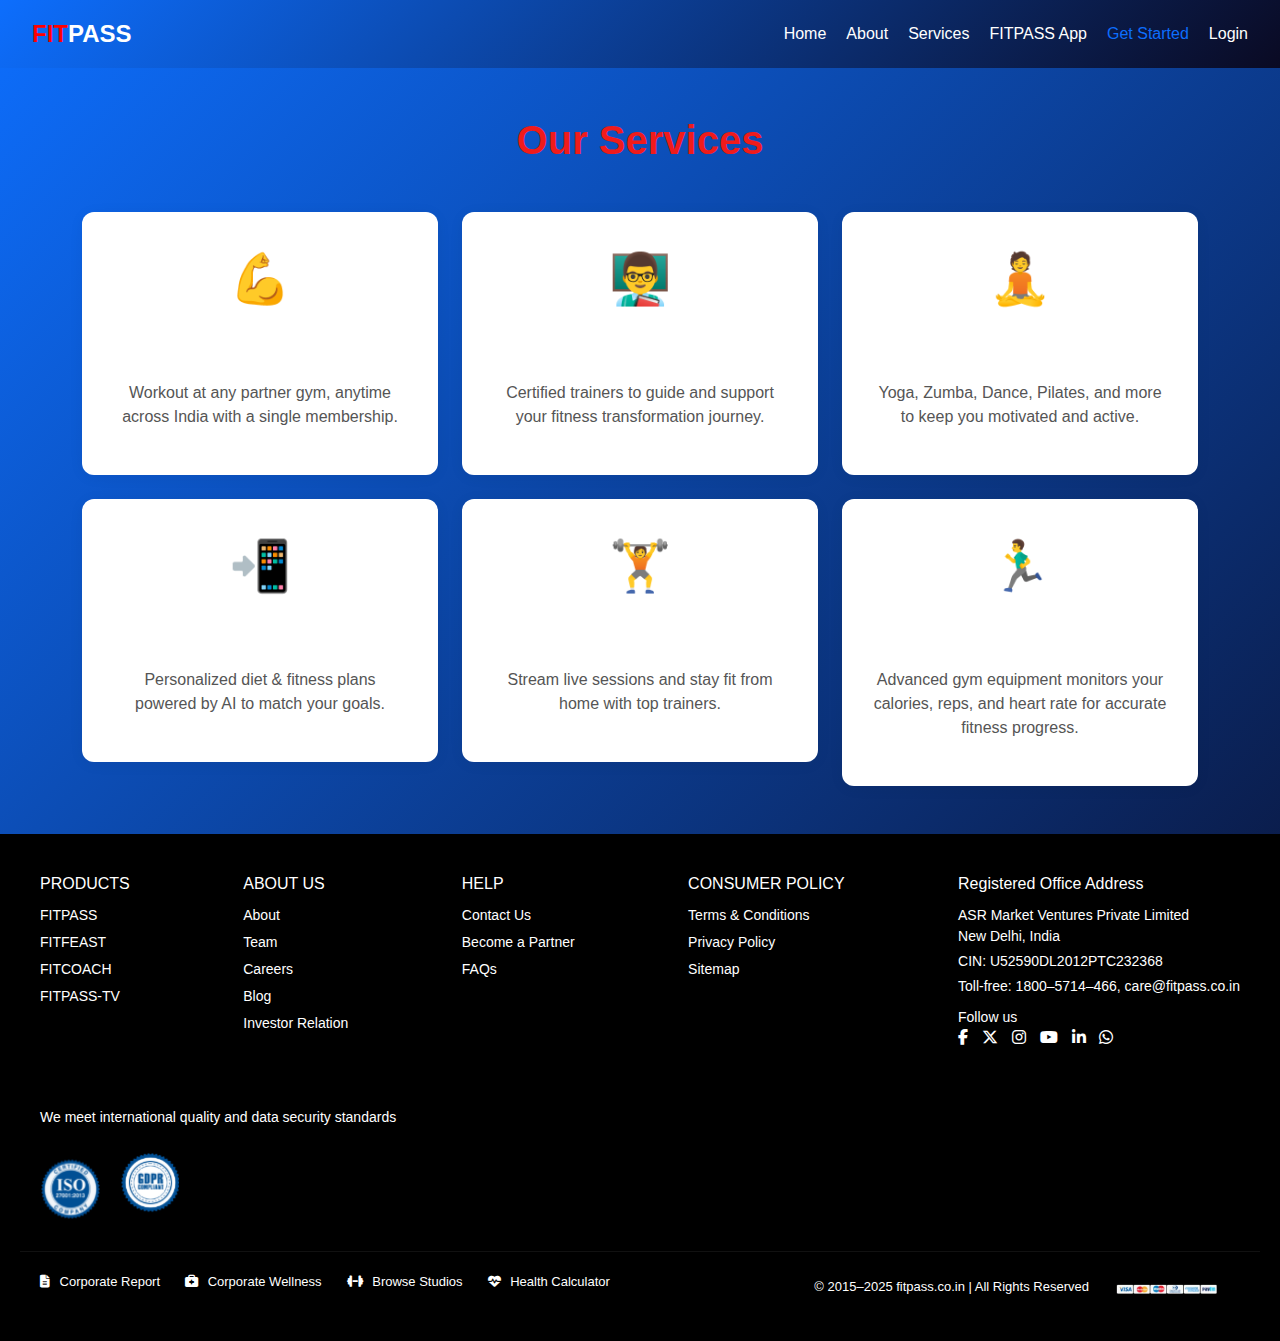
<file: 3_Services3_.html>
<!DOCTYPE html>
<html lang="en">

<head>
    <meta charset="UTF-8">
    <meta name="viewport" content="width=device-width, initial-scale=1.0">
    <title>FITPASS - Our Services</title>
     <link rel="shortcut icon" href="image copy 7.png" type="image/x-icon">
    <link href="https://cdn.jsdelivr.net/npm/bootstrap@5.3.0/dist/css/bootstrap.min.css" rel="stylesheet">
    <style>
        body {
            font-family: 'Segoe UI', sans-serif;
            background: linear-gradient(135deg, #0d6efd, #0a0a23);
            color: #fff;
            margin: 0;
            padding: 0;
        }
   nav {
    display: flex;
    justify-content: space-between;
    align-items: center;
    padding: 16px 32px;
    background: linear-gradient(135deg, #0d6efd, #0a0a23);
    position: sticky;
    top: 0;
    z-index: 1000;
    color: #fff;
}

.logo a {
    font-weight: bold;
    font-size: 1.5rem;
    color: #fff;
    text-decoration: none;
}

.nav-links {
    display: flex;
    gap: 20px;
}

.nav-links a {
    color: #fff;
    text-decoration: none;
    font-weight: 500;
    transition: 0.3s;
}

.nav-links a:hover {
    color: #ff4c4c;
}

.hamburger {
    display: none;
    flex-direction: column;
    gap: 5px;
    cursor: pointer;
}

.hamburger span {
    width: 25px;
    height: 3px;
    background-color: #fff;
    display: block;
}

#mobileMenu {
    display: flex;
    gap: 20px;
    align-items: center;
}

.close-btn {
    display: none;
}

/* Mobile Responsive */
@media (max-width: 768px) {
    .nav-links {
        display: none;
        position: fixed;
        top: 0;
        right: 0;
        height: 100vh;
        width: 220px;
        background-color: #0a0a23;
        flex-direction: column;
        padding: 50px 20px;
        gap: 30px;
        z-index: 2000;
        transition: 0.3s;
    }

    .hamburger {
        display: flex;
    }

    #mobileMenu.show {
        display: flex;
    }

    .close-btn {
        display: block;
        font-size: 24px;
        cursor: pointer;
        align-self: flex-end;
        color: #fff;
    }
}

        @media (max-width: 768px) {
            .hamburger {
                display: flex;
                position: absolute;
                right: 16px;
                top: 16px;
                margin-left: 0;
            }

            .nav-links {
                flex-direction: column;
                position: fixed;
                top: 0;
                right: 0;
                background: #0a0a23;
                width: 250px;
                height: 100%;
                padding: 60px 20px;
                gap: 10px;
                transform: translateX(100%);
                transition: transform 0.3s ease;
                display: flex;
            }

            .nav-links.active {
                transform: translateX(0);
            }

            .nav-links a {
                display: block;
                margin: 10px 0;
                padding: 12px 0;
            }

            .close-btn {
                display: block;
                position: absolute;
                top: 20px;
                right: 20px;
                font-size: 20px;
                cursor: pointer;
                color: #fff;
            }
        }

        .section-title {
            text-align: center;
            margin-bottom: 3rem;
            font-weight: 700;
            color: #f01b1b;
        }

        .service-card {
            background: #fff;
            padding: 30px;
            border-radius: 12px;
            text-align: center;
            transition: 0.3s;
            box-shadow: 0 2px 15px rgba(0, 0, 0, 0.05);
        }

        .service-card:hover {
            transform: translateY(-5px);
            box-shadow: 0 5px 25px rgba(0, 0, 0, 0.1);
        }

        .service-icon {
            font-size: 50px;
            color: #336abd;
            margin-bottom: 20px;
        }

        .service-card h4 {
            font-weight: 600;
            margin-bottom: 15px;
        }

        .service-card p {
            color: #555;
        }

        @media (max-width: 768px) {
            .service-card {
                margin-bottom: 20px;
            }
        }

        .custom-footer {
            background: #000;
            color: #fff;
            font-family: Arial, sans-serif;
            font-size: 14px;
            padding: 40px 20px;
        }

        .footer-top {
            max-width: 1200px;
            margin: auto;
        }

        .footer-columns {
            display: flex;
            flex-wrap: wrap;
            gap: 40px;
            justify-content: space-between;
        }

        .footer-col h4 {
            margin-bottom: 12px;
            font-size: 16px;
            color: #fff;
        }

        .footer-col ul {
            list-style: none;
            padding: 0;
        }

        .footer-col ul li {
            margin-bottom: 6px;
        }

        .footer-col p {
            margin: 4px 0;
        }

        .social {
            margin-top: 10px;
        }

        .social-icons i {
            font-size: 16px;
            margin-right: 10px;
            cursor: pointer;
        }

        .certification {
            text-align: left;
            margin-top: 30px;
        }

        .certification h4 {
            font-size: 16px;
            font-weight: bold;
            color: #000;
        }

        .certification p {
            margin: 6px 0 10px;
        }

        .certification img {
            margin-right: 15px;
            vertical-align: middle;
        }

        .footer-bottom {
            max-width: 1200px;
            margin: auto;
            display: flex;
            flex-wrap: wrap;
            justify-content: space-between;
            align-items: center;
            font-size: 13px;
        }

        .footer-links {
            display: flex;
            flex-wrap: wrap;
            gap: 25px;
            margin-bottom: 10px;
        }

        .footer-links i {
            margin-right: 6px;
        }

        .footer-meta {
            display: flex;
            gap: 20px;
            align-items: center;
            flex-wrap: wrap;
        }

        @media (max-width: 768px) {
            .footer-columns {
                flex-direction: column;
            }

            .footer-bottom {
                flex-direction: column;
                align-items: flex-start;
                gap: 10px;
            }

            .footer-meta {
                flex-direction: column;
                align-items: flex-start;
            }

            .footer-links {
                justify-content: flex-start;
            }
        }
      
    </style>
</head>

<body>
    
      <nav>
            <div class="logo"> <a style="text-decoration: none;color: #fff;" href="index_.html"><span
                        style="color: red;">FIT</span>PASS</a></div>
            <div class="hamburger" onclick="openMenu()">
                <span></span>
                <span></span>
                <span></span>
            </div>
            <div class="nav-links" id="mobileMenu">
                <div class="close-btn" onclick="closeMenu()">✖</div>
                <a href="index.html">Home</a>
                <a href="2_About1_.html">About</a>
                <a href="3_Services3_.html">Services</a>
                <a href="4_FITPASS_App.html">FITPASS App</a>
                <a style="color: #0d6efd;" href="5_Get_started.html">Get Started</a>
                <a href="6_Log-in_from.html">Login</a>
            </div>
        </nav>

    

    <section class="py-5">
        <div class="container">
            <h1 class="section-title">Our Services</h1>
            <div class="row g-4">
                <div class="col-md-4">
                    <div class="service-card">
                        <div class="service-icon">💪</div>
                        <h4>Unlimited Gym Access</h4>
                        <p>Workout at any partner gym, anytime across India with a single membership.</p>
                    </div>
                </div>
                <div class="col-md-4">
                    <div class="service-card">
                        <div class="service-icon">👨‍🏫</div>
                        <h4>Personal Training</h4>
                        <p>Certified trainers to guide and support your fitness transformation journey.</p>
                    </div>
                </div>
                <div class="col-md-4">
                    <div class="service-card">
                        <div class="service-icon">🧘</div>
                        <h4>Group Fitness Classes</h4>
                        <p>Yoga, Zumba, Dance, Pilates, and more to keep you motivated and active.</p>
                    </div>
                </div>
                <div class="col-md-4">
                    <div class="service-card">
                        <div class="service-icon">📲</div>
                        <h4>AI Workout Plans</h4>
                        <p>Personalized diet & fitness plans powered by AI to match your goals.</p>
                    </div>
                </div>
                <div class="col-md-4">
                    <div class="service-card">
                        <div class="service-icon">🏋️</div>
                        <h4>Online Fitness Classes</h4>
                        <p>Stream live sessions and stay fit from home with top trainers.</p>
                    </div>
                </div>
                <div class="col-md-4">
                    <div class="service-card">
                        <div class="service-icon">🏃‍♂️</div>
                        <h4>In-Gym Fitness Tracking</h4>
                        <p>Advanced gym equipment monitors your calories, reps, and heart rate for accurate fitness
                            progress.</p>
                    </div>
                </div>
            </div>
        </div>
    </section>

    <link rel="stylesheet" href="https://cdnjs.cloudflare.com/ajax/libs/font-awesome/6.4.0/css/all.min.css" />

    <footer class="custom-footer">
        <div class="footer-top">
            <div class="footer-columns">
                <div class="footer-col">
                    <h4>PRODUCTS</h4>
                    <ul>
                        <li>FITPASS</li>
                        <li>FITFEAST</li>
                        <li>FITCOACH</li>
                        <li>FITPASS-TV</li>
                    </ul>
                </div>
                <div class="footer-col">
                    <h4>ABOUT US</h4>
                    <ul>
                        <li>About</li>
                        <li>Team</li>
                        <li>Careers</li>
                        <li>Blog</li>
                        <li>Investor Relation</li>
                    </ul>
                </div>
                <div class="footer-col">
                    <h4>HELP</h4>
                    <ul>
                        <li>Contact Us</li>
                        <li>Become a Partner</li>
                        <li>FAQs</li>
                    </ul>
                </div>
                <div class="footer-col">
                    <h4>CONSUMER POLICY</h4>
                    <ul>
                        <li>Terms & Conditions</li>
                        <li>Privacy Policy</li>
                        <li>Sitemap</li>
                    </ul>
                </div>
                <div class="footer-col address">
                    <h4>Registered Office Address</h4>
                    <p>ASR Market Ventures Private Limited<br>New Delhi, India</p>
                    <p>CIN: U52590DL2012PTC232368</p>
                    <p>Toll-free: 1800–5714–466, care@fitpass.co.in</p>
                    <div class="social">
                        <span>Follow us</span>
                        <div class="social-icons">
                            <i class="fab fa-facebook-f"></i>
                            <i class="fab fa-x-twitter"></i>
                            <i class="fab fa-instagram"></i>
                            <i class="fab fa-youtube"></i>
                            <i class="fab fa-linkedin-in"></i>
                            <i class="fab fa-whatsapp"></i>
                        </div>
                    </div>
                </div>
            </div>

            <div class="certification">
                <h4>Certification</h4>
                <p>We meet international quality and data security standards</p>
                <img src="image copy 4.png" alt="ISO" width="60">
                <img src="image copy 5.png" alt="GDPR" width="60">
            </div>
        </div>

        <hr style="border-color: #444; margin: 20px 0;">

        <div class="footer-bottom">
            <div class="footer-links">
                <span><i class="fas fa-file-alt"></i> Corporate Report</span>
                <span><i class="fas fa-briefcase-medical"></i> Corporate Wellness</span>
                <span><i class="fas fa-dumbbell"></i> Browse Studios</span>
                <span><i class="fas fa-heartbeat"></i> Health Calculator</span>
            </div>
            <div class="footer-meta">
                <span>© 2015–2025 fitpass.co.in | All Rights Reserved</span>
                <img src="image copy 3.png" alt="Payment Icons" height="25">
            </div>
        </div>
    </footer>

    <script>
        function toggleMenu() {
            document.querySelector('.nav-links').classList.toggle('active');
        }
    </script>

    <script src="https://cdn.jsdelivr.net/npm/bootstrap@5.3.0/dist/js/bootstrap.bundle.min.js"></script>
     <script>
        function openMenu() {
            document.getElementById('mobileMenu').classList.add('active');
        }

        function closeMenu() {
            document.getElementById('mobileMenu').classList.remove('active');
        }
    </script>
</body>

</html>
</file>
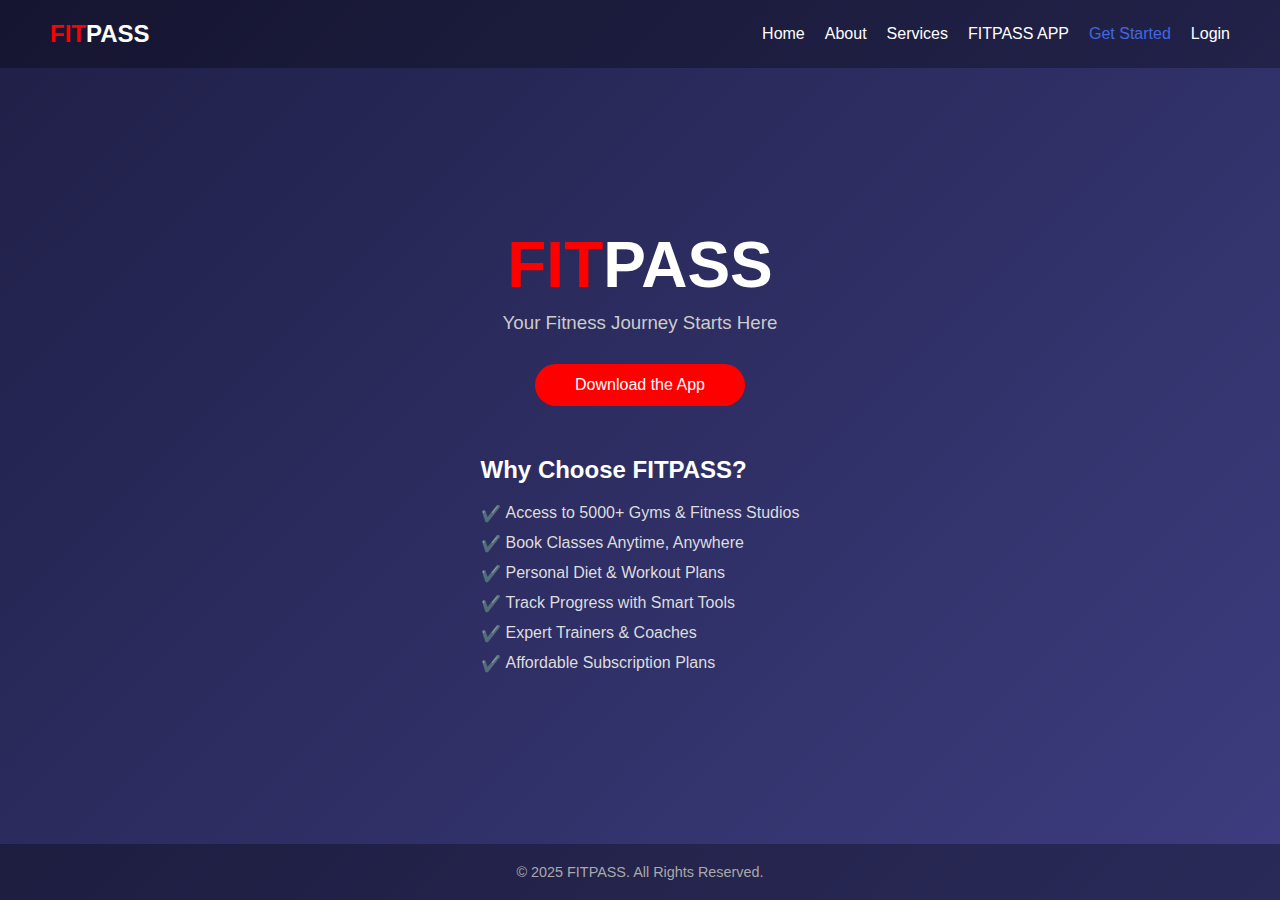
<file: 4_FITPASS_App.html>
<!DOCTYPE html>
<html lang="en">

<head>
    <meta charset="UTF-8" />
    <meta name="viewport" content="width=device-width, initial-scale=1.0" />
    <title>FITPASS - Fitness for Everyone</title>
     <link rel="shortcut icon" href="image copy 7.png" type="image/x-icon">
    <style>
        * {
            padding: 0;
            margin: 0;
            box-sizing: border-box;
            font-family: 'Poppins', sans-serif;
            scroll-behavior: smooth;
        }

        body {
            background: linear-gradient(135deg, #1f1f47, #3d3d80);
            color: white;
            display: flex;
            flex-direction: column;
            min-height: 100vh;
        }

        header {
            width: 100%;
            padding: 20px 50px;
            display: flex;
            justify-content: space-between;
            align-items: center;
            background: rgba(0, 0, 0, 0.3);
            position: relative;
            z-index: 999;
        }

        header h2 {
            color: #ffffff;
        }

        nav {
            display: flex;
            align-items: center;
            transition: transform 0.3s ease;
        }

        nav a {
            color: #fff;
            text-decoration: none;
            margin-left: 20px;
            font-size: 1rem;
            transition: 0.3s;
        }

        nav a:hover {
            color: #fa709a;
        }

        .menu-toggle {
            display: none;
            flex-direction: column;
            cursor: pointer;
            z-index: 1000;
        }

        .menu-toggle span {
            width: 25px;
            height: 3px;
            background-color: white;
            margin: 4px 0;
            transition: 0.3s;
        }

        @media (max-width: 768px) {
            nav {
                position: fixed;
                top: 0;
                right: 0;
                background-color: rgba(0, 0, 0, 0.9);
                flex-direction: column;
                width: 200px;
                height: 100%;
                padding-top: 60px;
                transform: translateX(100%);
            }

            nav.active {
                transform: translateX(0);
            }

            nav a {
                margin: 20px 0;
                font-size: 1.2rem;
                width: 100%;
                padding: 10px 20px;
                text-align: left;
            }

            .menu-toggle {
                display: flex;
            }
        }

        .container {
            flex: 1;
            display: flex;
            flex-direction: column;
            justify-content: center;
            align-items: center;
            text-align: center;
            padding: 40px 20px;
        }

        .container h1 {
            font-size: 4rem;
            color: #ffffff;
            margin-bottom: 10px;
            animation: fadeInDown 1s ease;
        }

        .container h3 {
            font-weight: 400;
            color: #ccc;
            margin-bottom: 30px;
            animation: fadeInDown 1.3s ease;
        }

        .btn {
            background: #ff0000;
            color: #ffffff;
            border: none;
            padding: 12px 40px;
            font-size: 1rem;
            border-radius: 30px;
            cursor: pointer;
            text-decoration: none;
            transition: 0.3s ease;
            animation: fadeInUp 1.6s ease;
        }

        .btn:hover {
            background: #f70950;
        }

        .features {
            margin-top: 50px;
            max-width: 800px;
            text-align: left;
            animation: fadeInUp 1.9s ease;
        }

        .features h2 {
            color: #fff;
            margin-bottom: 20px;
        }

        .features ul {
            list-style: none;
            padding: 0;
        }

        .features li {
            margin-bottom: 12px;
            color: #ddd;
            font-size: 1rem;
            position: relative;
            padding-left: 25px;
        }

        .features li::before {
            content: '✔️';
            position: absolute;
            left: 0;
        }

        footer {
            text-align: center;
            padding: 20px;
            color: #aaa;
            font-size: 0.9rem;
            background: rgba(0, 0, 0, 0.3);
        }

        @keyframes fadeInDown {
            from {
                opacity: 0;
                transform: translateY(-20px);
            }

            to {
                opacity: 1;
                transform: translateY(0);
            }
        }

        @keyframes fadeInUp {
            from {
                opacity: 0;
                transform: translateY(20px);
            }

            to {
                opacity: 1;
                transform: translateY(0);
            }
        }
    </style>
</head>

<body>

    <header>
        <h2><span style="color: red;">FIT</span>PASS</h2>
        <div class="menu-toggle" id="menu-toggle">
            <span></span>
            <span></span>
            <span></span>
        </div>
        <nav id="nav">
            <a href="index.html">Home</a>
            <a href="2_About1_.html">About</a>
            <a href="3_Services3_.html">Services</a>
            <a href="4_FITPASS_App.html">FITPASS APP</a>
            <a style="color: royalblue;" href="5_Get_Started.html">Get Started</a>
            <a href="6_Log-in_from.html">Login</a>
        </nav>
    </header>

    <div class="container">
        <h1><span style="color: red;">FIT</span>PASS</h1>
        <h3>Your Fitness Journey Starts Here</h3>
        <a href="#" class="btn">Download the App</a>

        <div id="features" class="features">
            <h2>Why Choose FITPASS?</h2>
            <ul>
                <li>Access to 5000+ Gyms & Fitness Studios</li>
                <li>Book Classes Anytime, Anywhere</li>
                <li>Personal Diet & Workout Plans</li>
                <li>Track Progress with Smart Tools</li>
                <li>Expert Trainers & Coaches</li>
                <li>Affordable Subscription Plans</li>
            </ul>
        </div>
    </div>

    <footer>
        &copy; 2025 FITPASS. All Rights Reserved.
    </footer>

    <script>
        const menuToggle = document.getElementById('menu-toggle');
        const nav = document.getElementById('nav');

        menuToggle.addEventListener('click', () => {
            nav.classList.toggle('active');
        });
    </script>

</body>

</html>
</file>
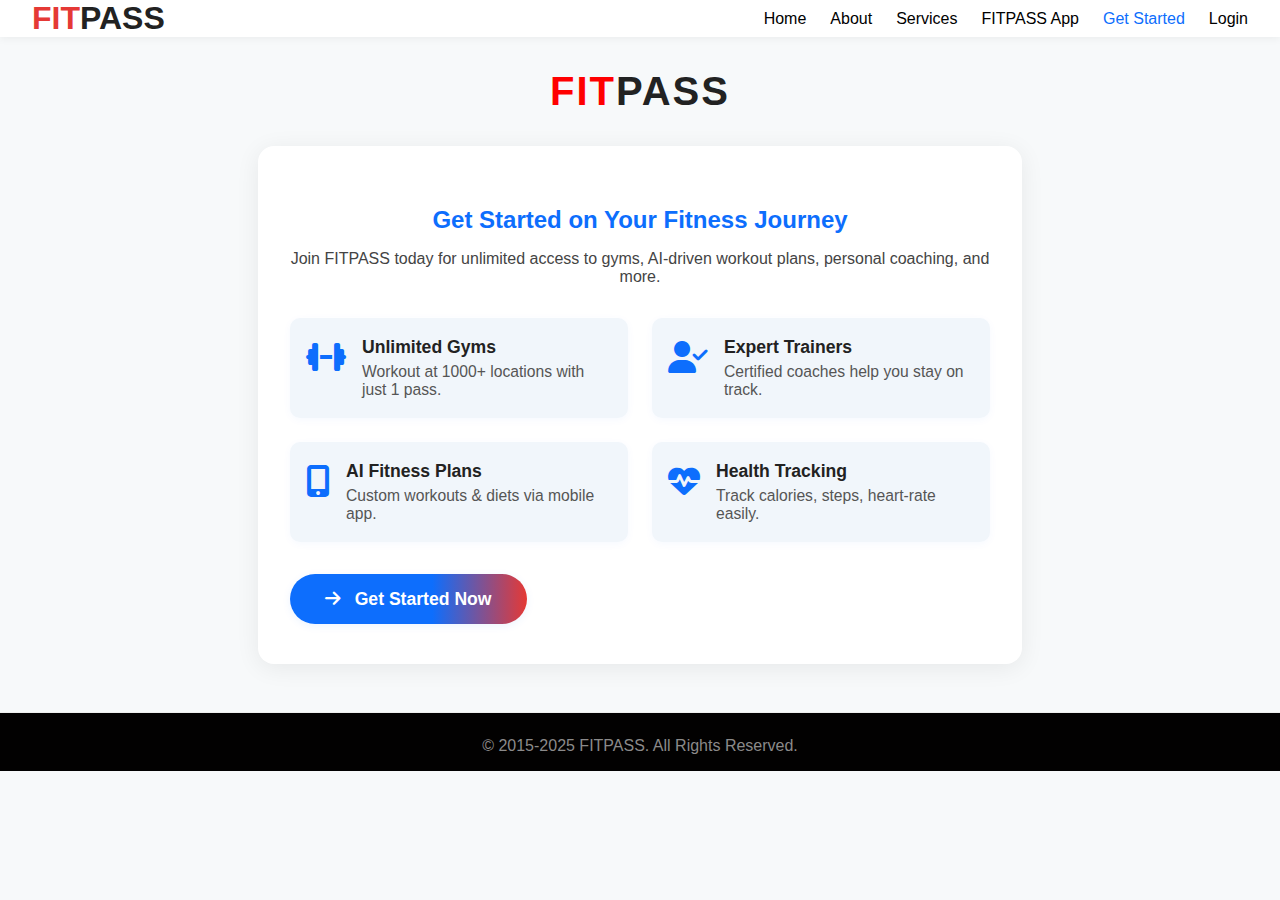
<file: 5_Get_started.html>
<!DOCTYPE html>
<html lang="en">
<head>
    <meta charset="UTF-8">
    <meta name="viewport" content="width=device-width, initial-scale=1.0">
<title>Gym Near Me in Pune - Find Gym in Pune | FITPASS</title>
    <!-- Font Awesome CDN for icons -->
      <link rel="shortcut icon" href="image copy 7.png" type="image/x-icon">
    <link rel="stylesheet" href="https://cdnjs.cloudflare.com/ajax/libs/font-awesome/6.4.2/css/all.min.css">
    <style>
        body {
            font-family: 'Segoe UI', Arial, sans-serif;
            margin: 0;
            background: #f7f9fa;
            color: #222;
        }
        nav {
            background: #ffffff;
            box-shadow: 0 2px 8px rgba(0,0,0,0.05);
            display: flex;
            align-items: center;
            justify-content: space-between;
            padding: 0 2rem;
            position: relative;
        }
        .logo a {
            text-decoration: none;
            font-size: 2rem;
            font-weight: bold;
            color: #222;
        }
        .logo span {
            color: #e53935;
        }
        .nav-links {
            display: flex;
            gap: 1.5rem;
            align-items: center;
        }
        .nav-links a {
            text-decoration: none;
            color: #000000;
            font-weight: 500;
            transition: color 0.2s;
        }
        .nav-links a:hover {
            color: #0d6efd;
        }
        .hamburger {
            display: none;
            flex-direction: column;
            cursor: pointer;
            gap: 5px;
        }
        .hamburger span {
            width: 25px;
            height: 3px;
            background: #222222;
            border-radius: 2px;
        }
        .close-btn {
            display: none;
            font-size: 1.5rem;
            cursor: pointer;
            margin-bottom: 1rem;
        }
        header {
            text-align: center;
            margin: 2rem 0 1rem 0;
        }
        header h1 {
            font-size: 2.5rem;
            letter-spacing: 2px;
        }
        .container {
            max-width: 700px;
            margin: 2rem auto;
            background: #ffffff;
            border-radius: 16px;
            box-shadow: 0 4px 24px rgba(0,0,0,0.07);
            padding: 2.5rem 2rem;
        }
        .container h2 {
            text-align: center;
            color: #0d6efd;
            margin-bottom: 1rem;
        }
        #leads {
            text-align: center;
            margin-bottom: 2rem;
            color: #444;
        }
        .features {
            display: grid;
            grid-template-columns: 1fr 1fr;
            gap: 1.5rem;
            margin-bottom: 2rem;
        }
        .feature-card {
            display: flex;
            align-items: flex-start;
            gap: 1rem;
            background: #f1f6fb;
            border-radius: 10px;
            padding: 1.2rem 1rem;
            box-shadow: 0 2px 8px rgba(13,110,253,0.04);
            transition: box-shadow 0.2s;
        }
        .feature-card:hover {
            box-shadow: 0 4px 16px rgba(13,110,253,0.10);
        }
        .feature-card i {
            font-size: 2rem;
            color: #0d6efd;
            margin-top: 4px;
        }
        .feature-card h3 {
            margin: 0 0 0.3rem 0;
            font-size: 1.1rem;
            color: #222;
        }
        .feature-card p {
            margin: 0;
            color: #555;
            font-size: 0.98rem;
        }
        .cta-btn {
            display: inline-block;
            background: linear-gradient(90deg, #0d6efd 60%, #e53935 100%);
            color: #fff;
            padding: 0.9rem 2.2rem;
            border-radius: 30px;
            font-size: 1.1rem;
            font-weight: bold;
            text-decoration: none;
            text-align: center;
            box-shadow: 0 2px 8px rgba(13,110,253,0.08);
            transition: background 0.2s, box-shadow 0.2s;
        }
        .cta-btn i {
            margin-right: 0.6rem;
        }
        .cta-btn:hover {
            background: linear-gradient(90deg, #e53935 60%, #0d6efd 100%);
            box-shadow: 0 4px 16px rgba(229,57,53,0.10);
        }
        footer {
            text-align: center;
            padding: 1.5rem 0 1rem 0;
            color: #8b8a8a;
            font-size: 1rem;
            background: #020101;
            margin-top: 3rem;
            border-top: 1px solid #eee;
        }
        @media (max-width: 900px) {
            .container {
                padding: 1.5rem 0.7rem;
            }
            .features {
                grid-template-columns: 1fr;
            }
        }
        @media (max-width: 700px) {
            nav {
                padding: 0 1rem;
            }
            .nav-links {
                position: fixed;
                top: 0;
                right: -100vw;
                height: 100vh;
                width: 70vw;
                background: #ffffff;
                flex-direction: column;
                align-items: flex-start;
                gap: 1.5rem;
                padding: 2.5rem 2rem 1rem 2rem;
                box-shadow: -2px 0 16px rgba(0,0,0,0.08);
                transition: right 0.3s;
                z-index: 100;
            }
            .nav-links.active {
                right: 0;
            }
            .close-btn {
                display: block;
                align-self: flex-end;
                color: #000000;
            }
            .hamburger {
                display: flex;
            }
        }
    </style>
</head>
<body>
    <nav>
        <div class="logo"><a href="index_.html"><span>FIT</span>PASS</a></div>
        <div class="hamburger" onclick="openMenu()">
            <span></span><span></span><span></span>
        </div>
        <div class="nav-links" id="mobileMenu">
            <div class="close-btn" onclick="closeMenu()">✖</div>
            <a href="1_index_.html">Home</a>
            <a href="2_About1_.html">About</a>
            <a href="3_Services3_.html">Services</a>
            <a href="4_FITPASS_App.html">FITPASS App</a>
            <a style="color: #0d6efd;" href="5_Get_started.html">Get Started</a>
            <a href="6_Log-in_from.html">Login</a>
        </div>
    </nav>

    <header>
        <h1> <span style="color: red;">FIT</span>PASS</h1>
    </header>

    <div class="container">
        <h2>Get Started on Your Fitness Journey</h2>
        <p id="leads">Join FITPASS today for unlimited access to gyms, AI-driven workout plans, personal coaching, and more.</p>

        <div class="features">
            <div class="feature-card">
                <i class="fas fa-dumbbell"></i>
                <div>
                    <h3>Unlimited Gyms</h3>
                    <p>Workout at 1000+ locations with just 1 pass.</p>
                </div>
            </div>
            <div class="feature-card">
                <i class="fas fa-user-check"></i>
                <div>
                    <h3>Expert Trainers</h3>
                    <p>Certified coaches help you stay on track.</p>
                </div>
            </div>
            <div class="feature-card">
                <i class="fas fa-mobile-alt"></i>
                <div>
                    <h3>AI Fitness Plans</h3>
                    <p>Custom workouts & diets via mobile app.</p>
                </div>
            </div>
            <div class="feature-card">
                <i class="fas fa-heartbeat"></i>
                <div>
                    <h3>Health Tracking</h3>
                    <p>Track calories, steps, heart-rate easily.</p>
                </div>
            </div>
        </div>

        <a href="7_signup.html" class="cta-btn"><i class="fas fa-arrow-right"></i> Get Started Now</a>
    </div>

    <footer>
        &copy; 2015-2025 FITPASS. All Rights Reserved.
    </footer>
   
    <script>
        function openMenu() {
            document.getElementById('mobileMenu').classList.add('active');
        }
        function closeMenu() {
            document.getElementById('mobileMenu').classList.remove('active');
        }
    </script>
</body>
</html>
</file>
